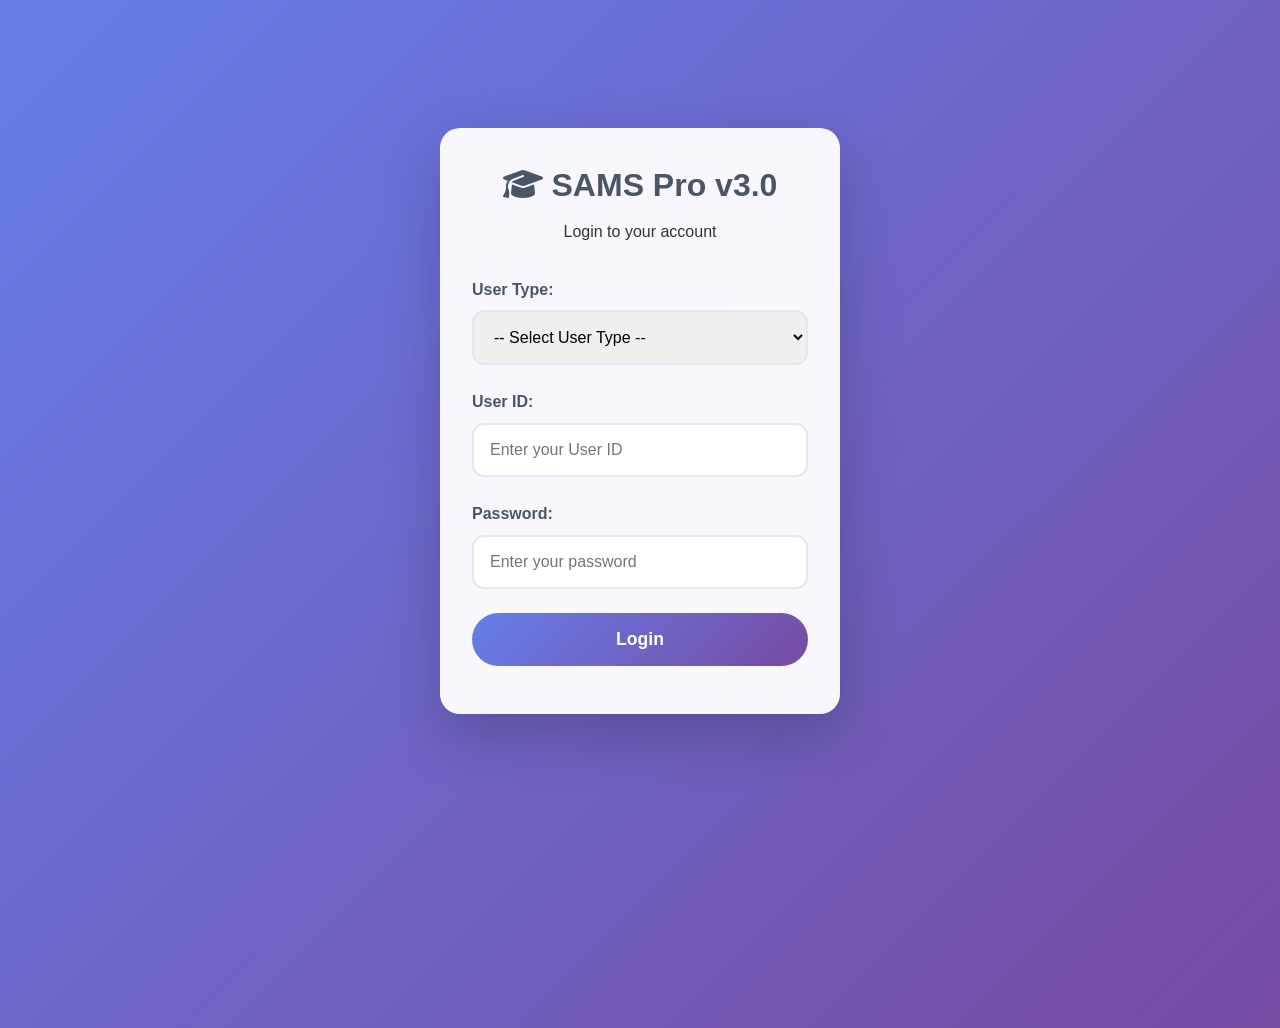
<file: index.html>
<!DOCTYPE html>
<html lang="en">
<head>
    <meta charset="UTF-8">
    <meta name="viewport" content="width=device-width, initial-scale=1.0">
    <title>SAMS Pro v3.0 Enterprise - Dashboard</title>
    <link rel="stylesheet" href="css/styles.css">
    <link rel="stylesheet" href="css/components.css">
    <link rel="stylesheet" href="https://cdnjs.cloudflare.com/ajax/libs/font-awesome/6.4.0/css/all.min.css">
</head>
<body>
    <header class="app-header">
        <div class="header-content">
            <h1><i class="fas fa-graduation-cap"></i> SAMS Pro v3.0 Enterprise</h1>
            <nav class="main-nav">
                <a href="#dashboard" class="nav-link active" data-section="dashboard"><i class="fas fa-tachometer-alt"></i> Dashboard</a>
                <a href="#attendance" class="nav-link" data-section="attendance"><i class="fas fa-calendar-check"></i> Attendance</a>
                <a href="#courses" class="nav-link" data-section="courses"><i class="fas fa-book"></i> Courses</a>
                <a href="#students" class="nav-link" data-section="students"><i class="fas fa-users"></i> Students</a>
                <a href="#teachers" class="nav-link" data-section="teachers"><i class="fas fa-chalkboard-teacher"></i> Teachers</a>
                <a href="#admin" class="nav-link" data-section="admin"><i class="fas fa-cogs"></i> Admin</a>
            </nav>
        </div>
    </header>

    <main class="app-main">
        <!-- Dashboard Section -->
        <section id="dashboard" class="page-section active">
            <div class="page-header">
                <h2><i class="fas fa-tachometer-alt"></i> Dashboard Overview</h2>
            </div>
            <div class="dashboard-grid">
                <div class="stat-card">
                    <i class="fas fa-book icon"></i>
                    <h3>Total Courses</h3>
                    <div class="stat-number" id="total-courses">0</div>
                </div>
                <div class="stat-card">
                    <i class="fas fa-users icon"></i>
                    <h3>Total Students</h3>
                    <div class="stat-number" id="total-students">0</div>
                </div>
                <div class="stat-card">
                    <i class="fas fa-chalkboard-teacher icon"></i>
                    <h3>Total Teachers</h3>
                    <div class="stat-number" id="total-teachers">0</div>
                </div>
            </div>

            <div class="dashboard-charts">
                <div class="chart-card">
                    <h3>Students per Course</h3>
                    <div id="students-per-course">Loading...</div>
                </div>
                <div class="chart-card">
                    <h3>Batch-wise Performance</h3>
                    <div id="batch-performance">Loading...</div>
                </div>
                <div class="chart-card">
                    <h3>Attendance by Course & Batch</h3>
                    <p>Shows percentage of students marked Present for the selected period.</p>
                    <table class="data-table">
                        <thead>
                            <tr><th>Course</th><th>Years</th><th>Total Students</th><th>Present</th><th>Attendance %</th></tr>
                        </thead>
                        <tbody id="attendance-table">
                            <tr><td colspan="5" class="text-center">No data available</td></tr>
                        </tbody>
                    </table>
                </div>
            </div>
        </section>

        <!-- Attendance Section -->
        <section id="attendance" class="page-section">
            <div class="page-header">
                <h2><i class="fas fa-calendar-check"></i> Mark Attendance</h2>
                <div class="attendance-actions-right">
                    <button class="btn btn-info" onclick="checkPreviousAttendance()">
                        <i class="fas fa-history"></i> Check Previous Attendance
                    </button>
                    <button class="btn btn-warning" onclick="editPreviousAttendance()">
                        <i class="fas fa-edit"></i> Edit Previous Attendance
                    </button>
                </div>
            </div>
            
            <div class="attendance-filters">
                <div class="filter-group">
                    <label for="attendance-course">Select Course:</label>
                    <select id="attendance-course" onchange="updateAttendanceBatches()">
                        <option value="">-- Select Course --</option>
                    </select>
                </div>
                
                <div class="filter-group">
                    <label for="attendance-batch">Select Batch:</label>
                    <select id="attendance-batch" onchange="updateAttendanceStudents()">
                        <option value="">-- Select Batch --</option>
                    </select>
                </div>
                
                <div class="filter-group">
                    <label for="attendance-date">Today's Date:</label>
                    <input type="text" id="attendance-date" readonly>
                </div>
            </div>

            <div class="attendance-actions">
                <button class="btn btn-primary" onclick="markAllPresent()">
                    <i class="fas fa-check-circle"></i> Mark All Present
                </button>
                <button class="btn btn-success" id="save-all-attendance" onclick="saveAllAttendance()" style="display: none;">
                    <i class="fas fa-save"></i> Save All Attendance
                </button>
                <button class="btn btn-success" id="save-edited-attendance" onclick="saveEditedAttendance()" style="display: none;">
                    <i class="fas fa-save"></i> Save Edited Attendance
                </button>
            </div>

            <div class="attendance-form">
                <table class="data-table">
                    <thead>
                        <tr>
                            <th><input type="checkbox" id="select-all-students" onchange="toggleAllStudents()"></th>
                            <th>Roll No</th>
                            <th>Student Name</th>
                            <th>Status</th>
                        </tr>
                    </thead>
                    <tbody id="mark-attendance-table">
                        <tr><td colspan="4" class="text-center">Select course and batch to view students</td></tr>
                    </tbody>
                </table>
                </table>
            </div>

            <div id="attendance-history-panel" class="attendance-history-panel" style="display: none; margin-top: 1.5rem;">
                <h3>Attendance History</h3>
                <table class="data-table">
                    <thead>
                        <tr><th>Roll No</th><th>Student Name</th><th>Status</th></tr>
                    </thead>
                    <tbody id="attendance-history-table">
                        <tr><td colspan="3" class="text-center">No previous attendance loaded</td></tr>
                    </tbody>
                </table>
            </div>
        </section>

        <!-- Course Management -->
        <section id="courses" class="page-section">
            <div class="page-header">
                <h2><i class="fas fa-book"></i> Course Management</h2>
                <button id="add-course-btn" class="btn btn-success">Add New Course</button>
            </div>
            <div class="form-modal" id="course-modal">
                <div class="modal-content">
                    <h3>Add New Course</h3>
                    <form id="course-form">
                        <input type="text" id="course-code" placeholder="Course Code" required>
                        <input type="text" id="course-name" placeholder="Course Name" required>
                        <input type="number" id="course-years" placeholder="Years" required>
                        <button type="submit" class="btn btn-success">Add Course</button>
                        <button type="button" class="btn btn-secondary" id="cancel-course">Cancel</button>
                    </form>
                </div>
            </div>
            <table class="data-table">
                <thead>
                    <tr><th>Code</th><th>Course Name</th><th>Years</th><th>Students</th><th>Teachers</th><th>Actions</th></tr>
                </thead>
                <tbody id="courses-table">
                    <tr><td colspan="6" class="text-center">No courses added</td></tr>
                </tbody>
            </table>
        </section>

        <!-- Student Management -->
        <section id="students" class="page-section">
            <div class="page-header">
                <h2><i class="fas fa-users"></i> Student Management</h2>
                <button id="add-student-btn" class="btn btn-success">Add New Student</button>
            </div>
            <div class="form-modal" id="student-modal">
                <div class="modal-content">
                    <h3>Add New Student</h3>
                    <form id="student-form">
                        <input type="text" id="student-rollno" placeholder="Roll No" required>
                        <input type="text" id="student-name" placeholder="Name" required>
                        <select id="student-course" required><option value="">Select Course</option></select>
                        <input type="number" id="student-year" placeholder="Year" required>
                        <input type="text" id="student-batch" placeholder="Batch" required>
                        <button type="submit" class="btn btn-success">Add Student</button>
                        <button type="button" class="btn btn-secondary" id="cancel-student">Cancel</button>
                    </form>
                </div>
            </div>
            <table class="data-table">
                <thead>
                    <tr><th>Roll No</th><th>Name</th><th>Course</th><th>Year</th><th>Batch</th><th>Actions</th></tr>
                </thead>
                <tbody id="students-table">
                    <tr><td colspan="6" class="text-center">No students added</td></tr>
                </tbody>
            </table>
        </section>

        <!-- Teacher Management -->
        <section id="teachers" class="page-section">
            <div class="page-header">
                <h2><i class="fas fa-chalkboard-teacher"></i> Teacher Management</h2>
                <button id="add-teacher-btn" class="btn btn-success">Add New Teacher</button>
            </div>
            <div class="form-modal" id="teacher-modal">
                <div class="modal-content">
                    <h3>Add New Teacher</h3>
                    <form id="teacher-form">
                        <input type="text" id="teacher-id" placeholder="Teacher ID" required>
                        <input type="text" id="teacher-name" placeholder="Name" required>
                        <select id="teacher-course" required><option value="">Select Course</option></select>
                        <input type="text" id="teacher-batch" placeholder="Batch" required>
                        <input type="number" id="teacher-year" placeholder="Year" required>
                        <button type="submit" class="btn btn-success">Add Teacher</button>
                        <button type="button" class="btn btn-secondary" id="cancel-teacher">Cancel</button>
                    </form>
                </div>
            </div>
            <table class="data-table">
                <thead>
                    <tr><th>Teacher ID</th><th>Name</th><th>Course</th><th>Batch</th><th>Year</th><th>Actions</th></tr>
                </thead>
                <tbody id="teachers-table">
                    <tr><td colspan="6" class="text-center">No teachers added</td></tr>
                </tbody>
            </table>
        </section>

        <!-- Admin Section -->
        <section id="admin" class="page-section">
            <div class="page-header">
                <h2><i class="fas fa-cogs"></i> System Administration</h2>
            </div>
            <div class="admin-grid">
                <div class="admin-card">
                    <h3>System Settings</h3>
                    <p>Configure system preferences and themes.</p>
                </div>
                <div class="admin-card">
                    <h3>Add Admin User</h3>
                    <p>Create new administrator accounts.</p>
                </div>
                <div class="admin-card">
                    <h3>Data Management</h3>
                    <p>Backup, restore, and export data.</p>
                    <button id="export-data" class="btn btn-primary">Export All Data</button>
                </div>
            </div>
            <div class="admin-reports">
                <h3>All Users</h3>
                <table class="data-table">
                    <thead>
                        <tr><th>User ID</th><th>Name</th><th>Type</th><th>Course</th><th>Batch</th><th>Year</th><th>Actions</th></tr>
                    </thead>
                    <tbody id="all-users-table">
                        <tr><td colspan="7" class="text-center">No users available</td></tr>
                    </tbody>
                </table>
            </div>
        </section>
    </main>

    <!-- Load scripts in correct order -->
    <script src="js/data.js"></script>
    <script src="js/ui.js"></script>
    <script src="js/main.js"></script>
</body>
</html>
</file>
<file: css/styles.css>
* {
    margin: 0;
    padding: 0;
    box-sizing: border-box;
}

body {
    font-family: 'Segoe UI', Tahoma, Geneva, Verdana, sans-serif;
    line-height: 1.6;
    color: #333;
    background: linear-gradient(135deg, #667eea 0%, #764ba2 100%);
    min-height: 100vh;
}

.app-header {
    background: rgba(255, 255, 255, 0.95);
    backdrop-filter: blur(10px);
    box-shadow: 0 2px 20px rgba(0,0,0,0.1);
    position: sticky;
    top: 0;
    z-index: 100;
}

.header-content {
    max-width: 1400px;
    margin: 0 auto;
    padding: 1rem 2rem;
    display: flex;
    justify-content: space-between;
    align-items: center;
}

.app-header h1 {
    color: #4a5568;
    font-size: 1.8rem;
    font-weight: 700;
}

.main-nav {
    display: flex;
    gap: 0.5rem;
}

.nav-link {
    display: flex;
    align-items: center;
    gap: 0.5rem;
    padding: 0.75rem 1.5rem;
    color: #4a5568;
    text-decoration: none;
    border-radius: 50px;
    transition: all 0.3s ease;
    font-weight: 500;
}

.nav-link:hover, .nav-link.active {
    background: linear-gradient(135deg, #667eea, #764ba2);
    color: white;
    transform: translateY(-2px);
}

.app-main {
    max-width: 1400px;
    margin: 2rem auto;
    padding: 0 2rem;
}

.page-section {
    display: none;
    animation: fadeIn 0.5s ease-in;
}

.page-section.active {
    display: block;
}

@keyframes fadeIn {
    from { opacity: 0; transform: translateY(20px); }
    to { opacity: 1; transform: translateY(0); }
}

.page-header {
    margin-bottom: 2rem;
    padding-bottom: 1rem;
    border-bottom: 3px solid #e2e8f0;
    display: flex;
    justify-content: space-between;
    align-items: center;
}

.page-header h2 {
    color: white;
    font-size: 2rem;
    margin-bottom: 0.5rem;
}

.page-header h2 i {
    margin-right: 0.5rem;
    color: #fbbf24;
}

.dashboard-grid {
    display: grid;
    grid-template-columns: repeat(auto-fit, minmax(280px, 1fr));
    gap: 2rem;
    margin-bottom: 3rem;
}

.stat-card {
    background: rgba(255, 255, 255, 0.95);
    backdrop-filter: blur(10px);
    padding: 2rem;
    border-radius: 20px;
    text-align: center;
    box-shadow: 0 10px 40px rgba(0,0,0,0.1);
    transition: all 0.3s ease;
    border: 1px solid rgba(255,255,255,0.2);
}

.stat-card:hover {
    transform: translateY(-10px);
    box-shadow: 0 20px 60px rgba(0,0,0,0.2);
}

.stat-card .icon {
    font-size: 3rem;
    color: #667eea;
    margin-bottom: 1rem;
}

.stat-card h3 {
    color: #4a5568;
    font-size: 1.1rem;
    margin-bottom: 1rem;
    font-weight: 600;
}

.stat-number {
    font-size: 3rem;
    font-weight: 800;
    color: #2d3748;
    background: linear-gradient(135deg, #667eea, #764ba2);
    -webkit-background-clip: text;
    -webkit-text-fill-color: transparent;
    background-clip: text;
}

.dashboard-charts {
    display: grid;
    grid-template-columns: repeat(auto-fit, minmax(400px, 1fr));
    gap: 2rem;
    margin-bottom: 3rem;
}

.chart-card {
    background: rgba(255, 255, 255, 0.95);
    backdrop-filter: blur(10px);
    padding: 2rem;
    border-radius: 20px;
    box-shadow: 0 10px 40px rgba(0,0,0,0.1);
}

.data-table {
    width: 100%;
    border-collapse: collapse;
    background: rgba(255, 255, 255, 0.95);
    border-radius: 15px;
    overflow: hidden;
    box-shadow: 0 10px 40px rgba(0,0,0,0.1);
    margin-top: 1rem;
}

.data-table th {
    background: linear-gradient(135deg, #667eea, #764ba2);
    color: white;
    padding: 1.2rem 1rem;
    text-align: left;
    font-weight: 600;
}

.data-table td {
    padding: 1rem;
    border-bottom: 1px solid #e2e8f0;
}

.data-table tr:hover {
    background: rgba(102, 126, 234, 0.05);
}

.text-center {
    text-align: center;
    color: #718096;
}

.btn {
    padding: 0.75rem 1.5rem;
    border: none;
    border-radius: 50px;
    font-weight: 600;
    cursor: pointer;
    transition: all 0.3s ease;
    text-decoration: none;
    display: inline-flex;
    align-items: center;
    gap: 0.5rem;
    font-size: 0.95rem;
}

.btn-primary {
    background: linear-gradient(135deg, #667eea, #764ba2);
    color: white;
}

.btn-primary:hover {
    transform: translateY(-2px);
    box-shadow: 0 10px 30px rgba(102, 126, 234, 0.4);
}

.btn-success {
    background: linear-gradient(135deg, #48bb78, #38a169);
    color: white;
}

.btn-success:hover {
    transform: translateY(-2px);
    box-shadow: 0 10px 30px rgba(72, 187, 120, 0.4);
}

.btn-danger {
    background: linear-gradient(135deg, #f56565, #e53e3e);
    color: white;
}

.btn-danger:hover {
    transform: translateY(-2px);
    box-shadow: 0 10px 30px rgba(245, 101, 101, 0.4);
}

.btn-secondary {
    background: #718096;
    color: white;
}

.btn-secondary:hover {
    background: #4a5568;
}

.form-modal {
    display: none;
    position: fixed;
    top: 0;
    left: 0;
    width: 100%;
    height: 100%;
    background: rgba(0,0,0,0.5);
    z-index: 1000;
    backdrop-filter: blur(5px);
}

.form-modal.active {
    display: flex;
    align-items: center;
    justify-content: center;
}

.modal-content {
    background: white;
    padding: 3rem;
    border-radius: 20px;
    box-shadow: 0 20px 60px rgba(0,0,0,0.3);
    max-width: 500px;
    width: 90%;
    max-height: 90vh;
    overflow-y: auto;
}

.modal-content h3 {
    margin-bottom: 2rem;
    color: #2d3748;
    text-align: center;
}

.modal-content form {
    display: flex;
    flex-direction: column;
    gap: 1.5rem;
}

.modal-content input,
.modal-content select {
    padding: 1rem;
    border: 2px solid #e2e8f0;
    border-radius: 12px;
    font-size: 1rem;
    transition: border-color 0.3s ease;
}

.modal-content input:focus,
.modal-content select:focus {
    outline: none;
    border-color: #667eea;
}

.admin-grid {
    display: grid;
    grid-template-columns: repeat(auto-fit, minmax(300px, 1fr));
    gap: 2rem;
    margin-bottom: 3rem;
}

.admin-card {
    background: rgba(255, 255, 255, 0.95);
    backdrop-filter: blur(10px);
    padding: 2rem;
    border-radius: 20px;
    box-shadow: 0 10px 40px rgba(0,0,0,0.1);
    text-align: center;
}

.admin-reports {
    background: rgba(255, 255, 255, 0.95);
    backdrop-filter: blur(10px);
    padding: 2rem;
    border-radius: 20px;
    box-shadow: 0 10px 40px rgba(0,0,0,0.1);
}

.attendance-filters {
    display: grid;
    grid-template-columns: repeat(auto-fit, minmax(250px, 1fr));
    gap: 1.5rem;
    margin-bottom: 2rem;
    background: rgba(255, 255, 255, 0.95);
    backdrop-filter: blur(10px);
    padding: 2rem;
    border-radius: 20px;
    box-shadow: 0 10px 40px rgba(0,0,0,0.1);
}

.filter-group {
    display: flex;
    flex-direction: column;
    gap: 0.5rem;
}

.filter-group label {
    font-weight: 600;
    color: #4a5568;
    font-size: 0.95rem;
}

.filter-group select,
.filter-group input {
    padding: 0.75rem;
    border: 2px solid #e2e8f0;
    border-radius: 12px;
    font-size: 0.95rem;
    transition: border-color 0.3s ease;
}

.filter-group select:focus,
.filter-group input:focus {
    outline: none;
    border-color: #667eea;
}

.attendance-actions {
    display: flex;
    gap: 1rem;
    margin-bottom: 2rem;
    flex-wrap: wrap;
}

.attendance-actions .btn {
    flex: 1;
    min-width: 200px;
    display: flex;
    align-items: center;
    justify-content: center;
    gap: 0.5rem;
}

.attendance-actions .btn i {
    font-size: 1.1rem;
}

.data-table input[type="checkbox"] {
    cursor: pointer;
    width: 18px;
    height: 18px;
}

.data-table th:first-child {
    width: 50px;
    text-align: center;
}

.data-table td:first-child {
    text-align: center;
}

.remarks-cell {
    display: flex;
    gap: 0.5rem;
    align-items: center;
}

.remarks-cell input {
    flex: 1;
    min-width: 100px;
}

.remarks-cell .action-save {
    padding: 0.4rem 0.8rem;
    font-size: 0.8rem;
    white-space: nowrap;
}

.status-btn {
    padding: 0.4rem 0.8rem;
    border: none;
    border-radius: 50px;
    font-weight: 600;
    cursor: pointer;
    transition: all 0.3s ease;
    font-size: 0.85rem;
    min-width: 80px;
    text-align: center;
    display: inline-block;
}

.status-btn.present {
    background: #48bb78;
    color: white;
}

.status-btn.present:hover {
    background: #38a169;
    transform: translateY(-2px);
}

.status-btn.absent {
    background: #f56565;
    color: white;
}

.status-btn.absent:hover {
    background: #e53e3e;
    transform: translateY(-2px);
}

select.status-select {
    padding: 0.4rem;
    border: 2px solid #e2e8f0;
    border-radius: 8px;
    background: white;
    min-width: 100px;
}

select.status-select:focus {
    outline: none;
    border-color: #667eea;
}

input.remarks-input {
    padding: 0.4rem;
    border: 2px solid #e2e8f0;
    border-radius: 8px;
    width: 120px;
}

input.remarks-input:focus {
    outline: none;
    border-color: #667eea;
}

@media (max-width: 768px) {
    .header-content {
        flex-direction: column;
        gap: 1rem;
    }
    
    .main-nav {
        flex-wrap: wrap;
        justify-content: center;
    }
    
    .app-main {
        padding: 0 1rem;
        margin: 1rem;
    }
    
    .dashboard-grid {
        grid-template-columns: 1fr;
    }
    
    .dashboard-charts {
        grid-template-columns: 1fr;
    }
    
    .data-table {
        font-size: 0.9rem;
    }
    
    .data-table th,
    .data-table td {
        padding: 0.75rem 0.5rem;
    }
    
    .modal-content {
        margin: 1rem;
        padding: 2rem 1.5rem;
    }
    
    .attendance-filters {
        grid-template-columns: 1fr;
    }
    
    .attendance-actions {
        flex-direction: column;
    }
    
    .attendance-actions .btn {
        min-width: auto;
    }
}
</file>
<file: css/components.css>
.status-present { 
    background: #c6f6d5; 
    color: #22543d; 
    padding: 0.25rem 0.75rem; 
    border-radius: 20px; 
    font-size: 0.85rem; 
    font-weight: 600; 
}

.status-absent { 
    background: #fed7d7; 
    color: #742a2a; 
    padding: 0.25rem 0.75rem; 
    border-radius: 20px; 
    font-size: 0.85rem; 
    font-weight: 600; 
}

.status-late { 
    background: #fef5e7; 
    color: #c05621; 
    padding: 0.25rem 0.75rem; 
    border-radius: 20px; 
    font-size: 0.85rem; 
    font-weight: 600; 
}

.action-btn {
    padding: 0.5rem 1rem;
    margin: 0 0.25rem;
    border-radius: 8px;
    font-size: 0.85rem;
    font-weight: 600;
    text-decoration: none;
    display: inline-block;
    border: none;
    cursor: pointer;
    transition: all 0.3s ease;
}

.action-edit { 
    background: #ed8936; 
    color: white; 
}

.action-edit:hover {
    background: #dd6b20;
    transform: translateY(-2px);
}

.action-delete { 
    background: #f56565; 
    color: white; 
}

.action-delete:hover {
    background: #e53e3e;
    transform: translateY(-2px);
}

.action-save {
    background: #48bb78;
    color: white;
}

.action-save:hover {
    background: #38a169;
    transform: translateY(-2px);
}

select.status-select {
    padding: 0.4rem;
    border: 2px solid #e2e8f0;
    border-radius: 8px;
    background: white;
    min-width: 100px;
}

select.status-select:focus {
    outline: none;
    border-color: #667eea;
}

input.remarks-input {
    padding: 0.4rem;
    border: 2px solid #e2e8f0;
    border-radius: 8px;
    width: 120px;
}

input.remarks-input:focus {
    outline: none;
    border-color: #667eea;
}

@media (max-width: 768px) {
    .action-btn {
        padding: 0.4rem 0.8rem;
        font-size: 0.75rem;
        margin: 0.2rem;
    }
    
    select.status-select {
        min-width: 80px;
        font-size: 0.85rem;
    }
    
    input.remarks-input {
        width: 100px;
        font-size: 0.85rem;
    }
}
</file>
